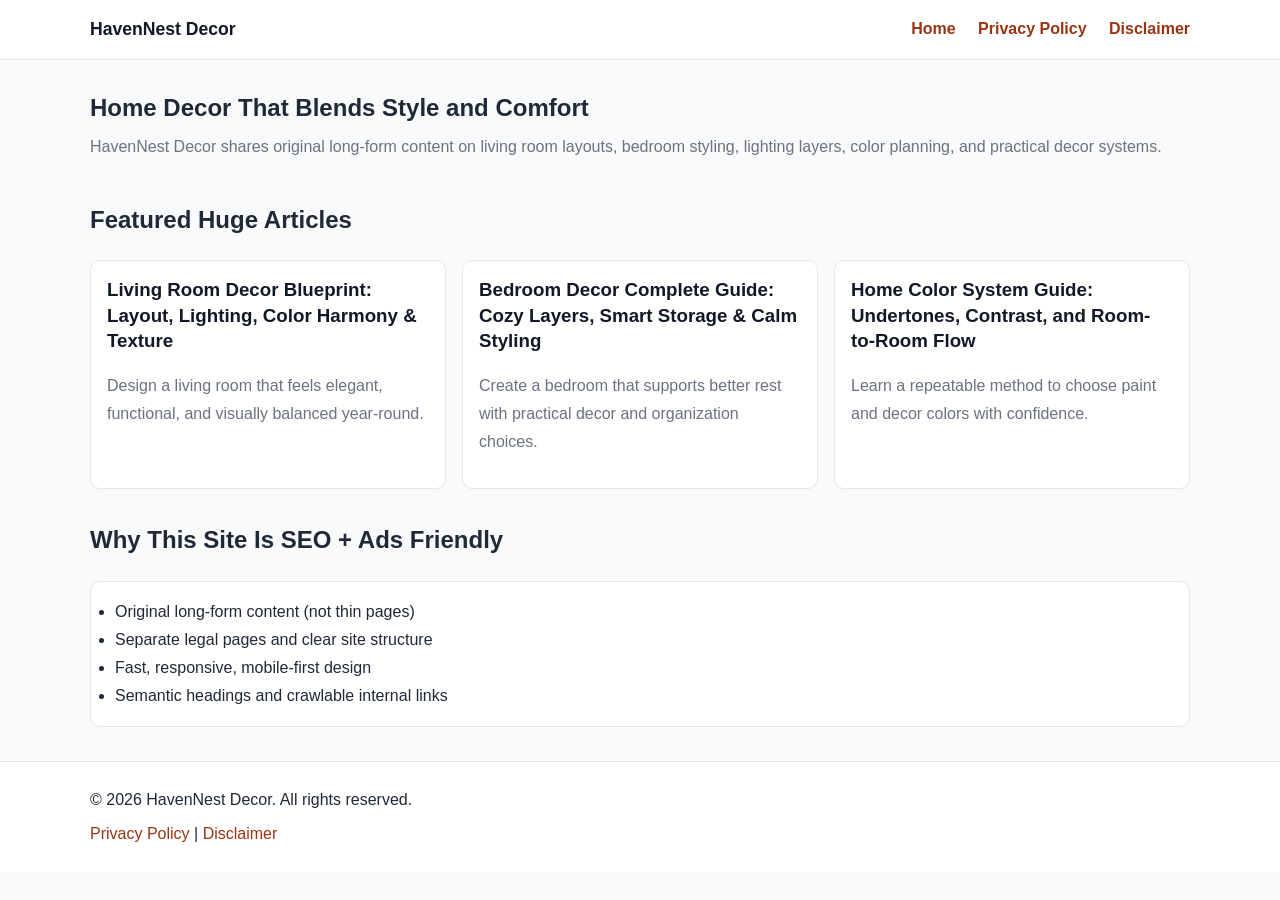
<file: public/index.html>
<!DOCTYPE html>
<html lang="en">
<head>
   <!--Start of Tawk.to Script-->
<script type="text/javascript">
var Tawk_API=Tawk_API||{}, Tawk_LoadStart=new Date();
(function(){
var s1=document.createElement("script"),s0=document.getElementsByTagName("script")[0];
s1.async=true;
s1.src='https://embed.tawk.to/6a4baefe751e041d46cbd303/1jsrq75d4';
s1.charset='UTF-8';
s1.setAttribute('crossorigin','*');
s0.parentNode.insertBefore(s1,s0);
})();
</script>
<!--End of Tawk.to Script-->
  <meta charset="UTF-8" />
  <meta name="viewport" content="width=device-width, initial-scale=1.0" />
  <title>HavenNest Decor | Home Decor Ideas, Styling Guides & Interior Inspiration</title>
  <meta name="description" content="HavenNest Decor publishes in-depth home decor guides, room styling ideas, color palette strategies, furniture placement tips, and practical interior inspiration." />
  <meta name="robots" content="index, follow" />
  <link rel="canonical" href="https://example.com/" />

  <!-- Open Graph -->
  <meta property="og:title" content="HavenNest Decor | Home Decor Ideas & Styling Guides" />
  <meta property="og:description" content="Explore long-form home decor guides with practical room-by-room styling strategies." />
  <meta property="og:type" content="website" />
  <meta property="og:url" content="https://example.com/" />
  <meta property="og:image" content="https://example.com/assets/og-havennest.jpg" />

  <!-- Twitter -->
  <meta name="twitter:card" content="summary_large_image" />

  <link rel="stylesheet" href="style.css" />
</head>
<body>
 
  
  
  <header class="site-header">
    <div class="container nav-wrap">
      <a href="index.html" class="logo">HavenNest Decor</a>
      <nav aria-label="Main navigation">
        <a href="index.html">Home</a>
        <a href="privacy-policy.html">Privacy Policy</a>
        <a href="disclaimer.html">Disclaimer</a>
      </nav>
    </div>
  </header>

  <main class="container">
    <section class="hero">
      <h1>Home Decor That Blends Style and Comfort</h1>
      <p>
        HavenNest Decor shares original long-form content on living room layouts,
        bedroom styling, lighting layers, color planning, and practical decor systems.
      </p>
    </section>

    <section>
      <h2>Featured Huge Articles</h2>
      <div class="grid">
        <article class="card">
          <h3><a href="articles/living-room-decor-blueprint.html">Living Room Decor Blueprint: Layout, Lighting, Color Harmony & Texture</a></h3>
          <p>Design a living room that feels elegant, functional, and visually balanced year-round.</p>
        </article>

        <article class="card">
          <h3><a href="articles/bedroom-decor-complete-guide.html">Bedroom Decor Complete Guide: Cozy Layers, Smart Storage & Calm Styling</a></h3>
          <p>Create a bedroom that supports better rest with practical decor and organization choices.</p>
        </article>

        <article class="card">
          <h3><a href="articles/home-color-system-guide.html">Home Color System Guide: Undertones, Contrast, and Room-to-Room Flow</a></h3>
          <p>Learn a repeatable method to choose paint and decor colors with confidence.</p>
        </article>
      </div>
    </section>

    <section class="info-box">
      <h2>Why This Site Is SEO + Ads Friendly</h2>
      <ul>
        <li>Original long-form content (not thin pages)</li>
        <li>Separate legal pages and clear site structure</li>
        <li>Fast, responsive, mobile-first design</li>
        <li>Semantic headings and crawlable internal links</li>
      </ul>
    </section>
  </main>

  <footer class="site-footer">
    <div class="container">
      <p>© 2026 HavenNest Decor. All rights reserved.</p>
      <p>
        <a href="privacy-policy.html">Privacy Policy</a> |
        <a href="disclaimer.html">Disclaimer</a>
      </p>
    </div>
  </footer>
</body>
</html>
</file>
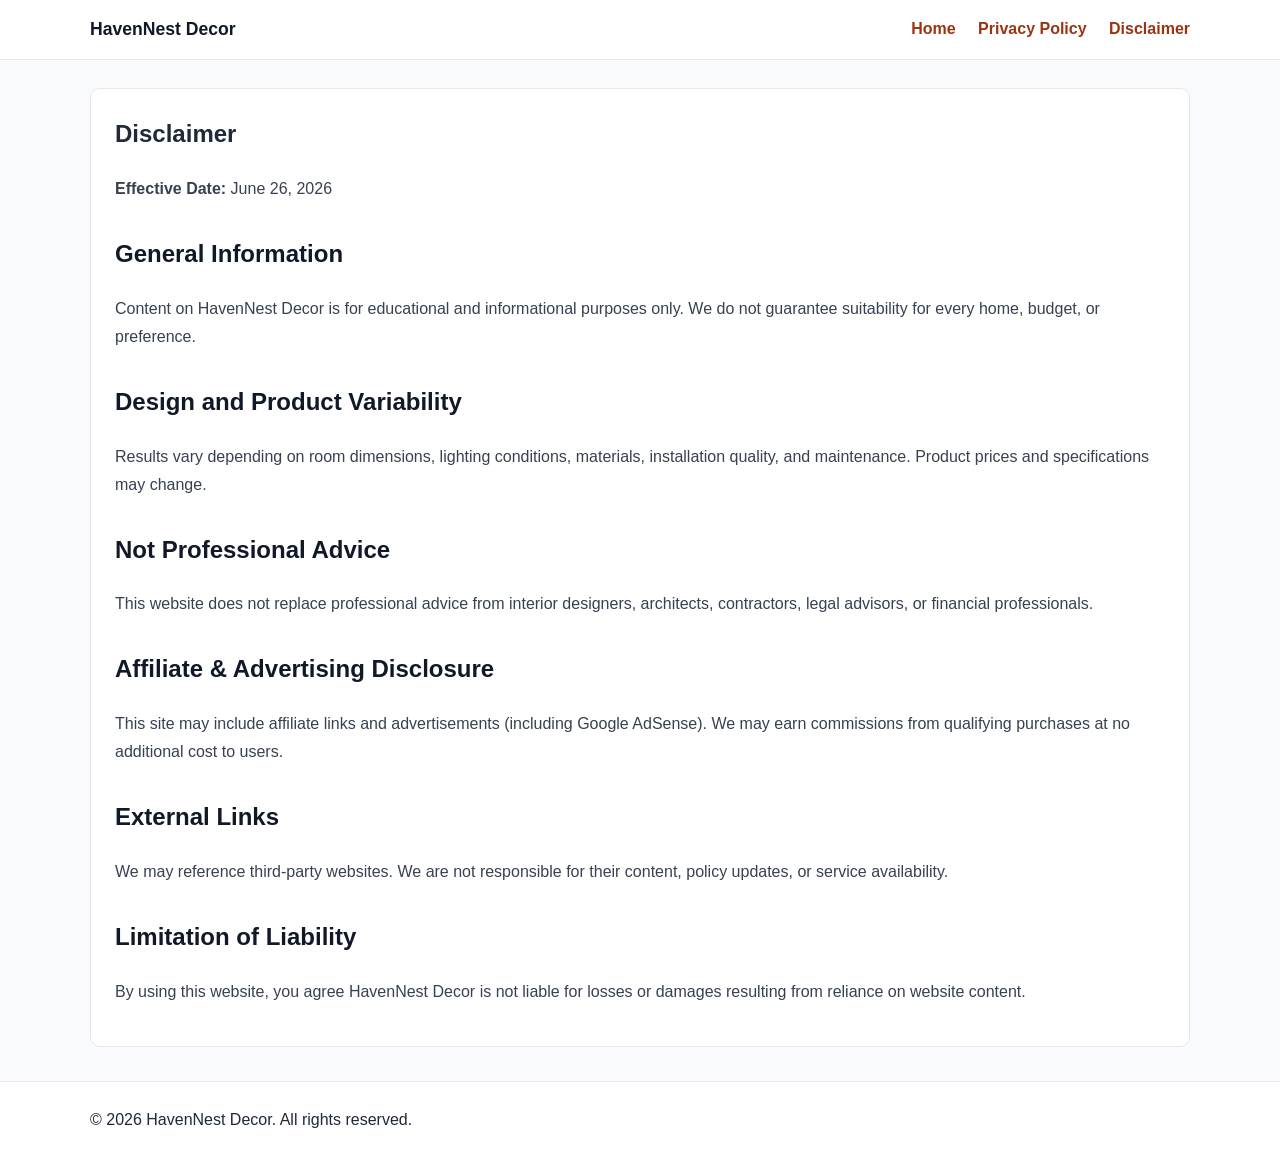
<file: public/disclaimer.html>
<!DOCTYPE html>
<html lang="en">
<head>
  <meta charset="UTF-8" />
  <meta name="viewport" content="width=device-width, initial-scale=1.0" />
  <title>Disclaimer | HavenNest Decor</title>
  <meta name="description" content="Disclaimer for HavenNest Decor." />
  <meta name="robots" content="index, follow" />
  <link rel="canonical" href="https://example.com/disclaimer.html" />
  <link rel="stylesheet" href="style.css" />
</head>
<body>
<header class="site-header">
  <div class="container nav-wrap">
    <a href="index.html" class="logo">HavenNest Decor</a>
    <nav aria-label="Main navigation">
      <a href="index.html">Home</a>
      <a href="privacy-policy.html">Privacy Policy</a>
      <a href="disclaimer.html">Disclaimer</a>
    </nav>
  </div>
</header>

<main class="container">
  <article class="page">
    <h1>Disclaimer</h1>
    <p><strong>Effective Date:</strong> June 26, 2026</p>

    <h2>General Information</h2>
    <p>
      Content on HavenNest Decor is for educational and informational purposes only.
      We do not guarantee suitability for every home, budget, or preference.
    </p>

    <h2>Design and Product Variability</h2>
    <p>
      Results vary depending on room dimensions, lighting conditions, materials, installation quality,
      and maintenance. Product prices and specifications may change.
    </p>

    <h2>Not Professional Advice</h2>
    <p>
      This website does not replace professional advice from interior designers, architects,
      contractors, legal advisors, or financial professionals.
    </p>

    <h2>Affiliate & Advertising Disclosure</h2>
    <p>
      This site may include affiliate links and advertisements (including Google AdSense).
      We may earn commissions from qualifying purchases at no additional cost to users.
    </p>

    <h2>External Links</h2>
    <p>
      We may reference third-party websites. We are not responsible for their content,
      policy updates, or service availability.
    </p>

    <h2>Limitation of Liability</h2>
    <p>
      By using this website, you agree HavenNest Decor is not liable for losses or damages
      resulting from reliance on website content.
    </p>
  </article>
</main>

<footer class="site-footer">
  <div class="container">
    <p>© 2026 HavenNest Decor. All rights reserved.</p>
  </div>
</footer>
</body>
</html>
</file>
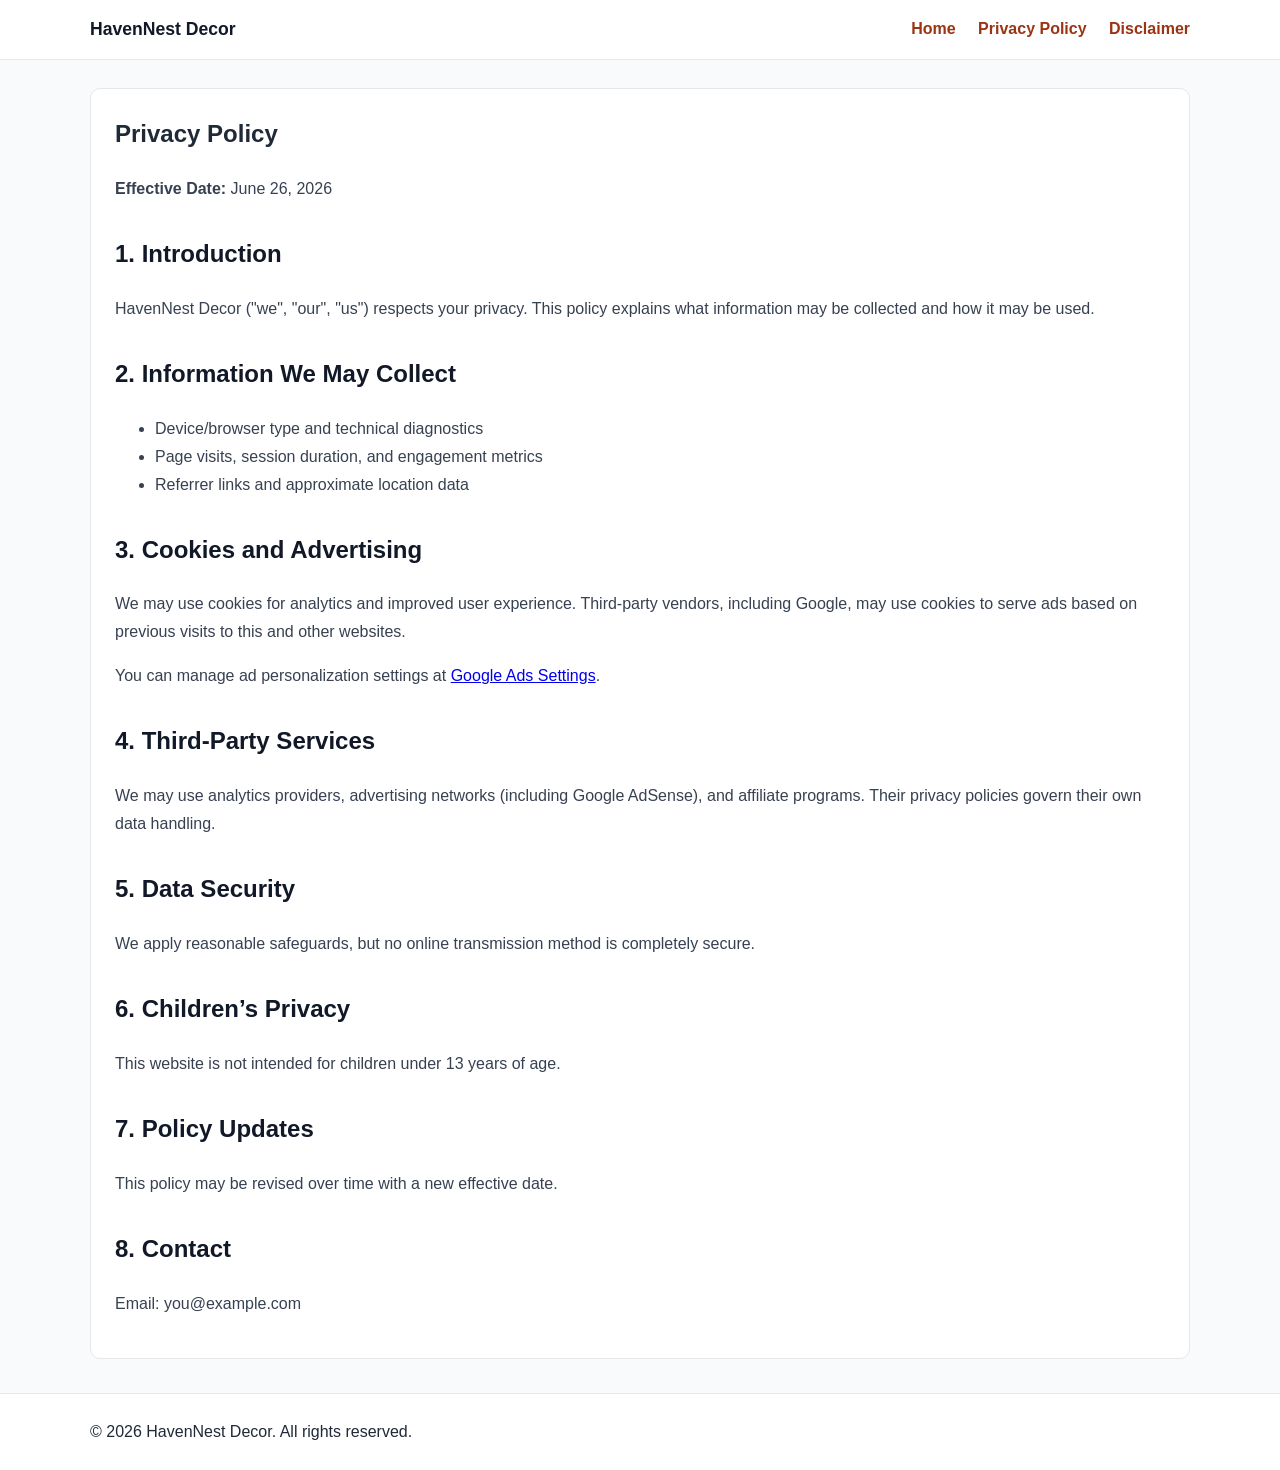
<file: public/privacy-policy.html>
<!DOCTYPE html>
<html lang="en">
<head>
  <meta charset="UTF-8" />
  <meta name="viewport" content="width=device-width, initial-scale=1.0" />
  <title>Privacy Policy | HavenNest Decor</title>
  <meta name="description" content="Privacy Policy for HavenNest Decor." />
  <meta name="robots" content="index, follow" />
  <link rel="canonical" href="https://example.com/privacy-policy.html" />
  <link rel="stylesheet" href="style.css" />
</head>
<body>
<header class="site-header">
  <div class="container nav-wrap">
    <a href="index.html" class="logo">HavenNest Decor</a>
    <nav aria-label="Main navigation">
      <a href="index.html">Home</a>
      <a href="privacy-policy.html">Privacy Policy</a>
      <a href="disclaimer.html">Disclaimer</a>
    </nav>
  </div>
</header>

<main class="container">
  <article class="page">
    <h1>Privacy Policy</h1>
    <p><strong>Effective Date:</strong> June 26, 2026</p>

    <h2>1. Introduction</h2>
    <p>
      HavenNest Decor ("we", "our", "us") respects your privacy.
      This policy explains what information may be collected and how it may be used.
    </p>

    <h2>2. Information We May Collect</h2>
    <ul>
      <li>Device/browser type and technical diagnostics</li>
      <li>Page visits, session duration, and engagement metrics</li>
      <li>Referrer links and approximate location data</li>
    </ul>

    <h2>3. Cookies and Advertising</h2>
    <p>
      We may use cookies for analytics and improved user experience. Third-party vendors, including Google,
      may use cookies to serve ads based on previous visits to this and other websites.
    </p>
    <p>
      You can manage ad personalization settings at
      <a href="https://www.google.com/settings/ads" target="_blank" rel="nofollow noopener">Google Ads Settings</a>.
    </p>

    <h2>4. Third-Party Services</h2>
    <p>
      We may use analytics providers, advertising networks (including Google AdSense), and affiliate programs.
      Their privacy policies govern their own data handling.
    </p>

    <h2>5. Data Security</h2>
    <p>We apply reasonable safeguards, but no online transmission method is completely secure.</p>

    <h2>6. Children’s Privacy</h2>
    <p>This website is not intended for children under 13 years of age.</p>

    <h2>7. Policy Updates</h2>
    <p>This policy may be revised over time with a new effective date.</p>

    <h2>8. Contact</h2>
    <p>Email: you@example.com</p>
  </article>
</main>

<footer class="site-footer">
  <div class="container">
    <p>© 2026 HavenNest Decor. All rights reserved.</p>
  </div>
</footer>
</body>
</html>
</file>
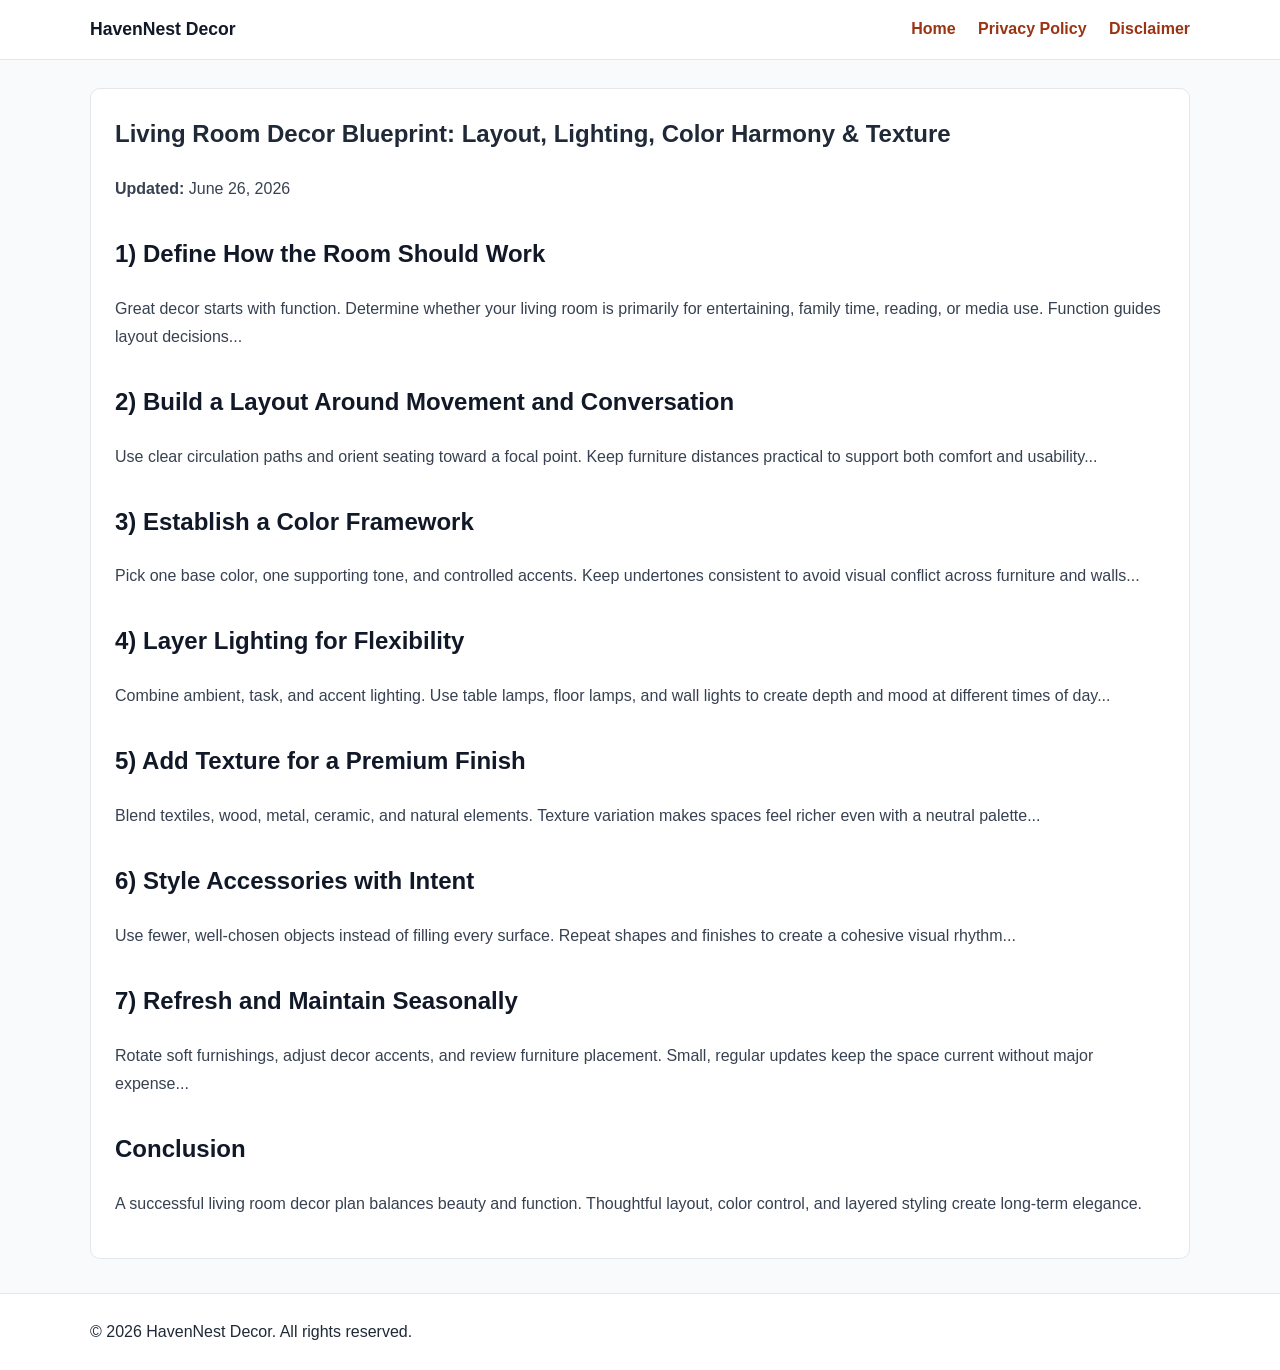
<file: public/articles/living-room-decor-blueprint.html>
<!DOCTYPE html>
<html lang="en">
<head>
  <meta charset="UTF-8" />
  <meta name="viewport" content="width=device-width, initial-scale=1.0" />
  <title>Living Room Decor Blueprint | HavenNest Decor</title>
  <meta name="description" content="A complete long-form guide to living room decor covering layout, lighting, color harmony, texture layering, and practical styling systems." />
  <meta name="robots" content="index, follow" />
  <link rel="canonical" href="https://example.com/articles/living-room-decor-blueprint.html" />
  <link rel="stylesheet" href="../style.css" />
</head>
<body>
<header class="site-header">
  <div class="container nav-wrap">
    <a href="../index.html" class="logo">HavenNest Decor</a>
    <nav aria-label="Main navigation">
      <a href="../index.html">Home</a>
      <a href="../privacy-policy.html">Privacy Policy</a>
      <a href="../disclaimer.html">Disclaimer</a>
    </nav>
  </div>
</header>

<main class="container">
  <article class="page">
    <h1>Living Room Decor Blueprint: Layout, Lighting, Color Harmony & Texture</h1>
    <p><strong>Updated:</strong> June 26, 2026</p>

    <h2>1) Define How the Room Should Work</h2>
    <p>
      Great decor starts with function. Determine whether your living room is primarily
      for entertaining, family time, reading, or media use. Function guides layout decisions...
    </p>

    <h2>2) Build a Layout Around Movement and Conversation</h2>
    <p>
      Use clear circulation paths and orient seating toward a focal point.
      Keep furniture distances practical to support both comfort and usability...
    </p>

    <h2>3) Establish a Color Framework</h2>
    <p>
      Pick one base color, one supporting tone, and controlled accents.
      Keep undertones consistent to avoid visual conflict across furniture and walls...
    </p>

    <h2>4) Layer Lighting for Flexibility</h2>
    <p>
      Combine ambient, task, and accent lighting. Use table lamps, floor lamps,
      and wall lights to create depth and mood at different times of day...
    </p>

    <h2>5) Add Texture for a Premium Finish</h2>
    <p>
      Blend textiles, wood, metal, ceramic, and natural elements.
      Texture variation makes spaces feel richer even with a neutral palette...
    </p>

    <h2>6) Style Accessories with Intent</h2>
    <p>
      Use fewer, well-chosen objects instead of filling every surface.
      Repeat shapes and finishes to create a cohesive visual rhythm...
    </p>

    <h2>7) Refresh and Maintain Seasonally</h2>
    <p>
      Rotate soft furnishings, adjust decor accents, and review furniture placement.
      Small, regular updates keep the space current without major expense...
    </p>

    <h2>Conclusion</h2>
    <p>
      A successful living room decor plan balances beauty and function.
      Thoughtful layout, color control, and layered styling create long-term elegance.
    </p>
  </article>
</main>

<footer class="site-footer">
  <div class="container">
    <p>© 2026 HavenNest Decor. All rights reserved.</p>
  </div>
</footer>
</body>
</html>
</file>
<file: public/style.css>
:root{
  --bg:#f8fafc;
  --surface:#ffffff;
  --text:#1f2937;
  --muted:#6b7280;
  --accent:#9a3412;
  --border:#e5e7eb;
}

*{box-sizing:border-box}
html,body{margin:0;padding:0}
body{
  font-family:Arial, Helvetica, sans-serif;
  color:var(--text);
  background:var(--bg);
  line-height:1.75;
}
.container{width:min(1100px,92%);margin:0 auto}

.site-header{
  background:#fff;
  border-bottom:1px solid var(--border);
}
.nav-wrap{
  display:flex;
  align-items:center;
  justify-content:space-between;
  padding:14px 0;
}
.logo{
  text-decoration:none;
  color:#111827;
  font-weight:700;
  font-size:1.1rem;
}
nav a{
  text-decoration:none;
  color:var(--accent);
  margin-left:18px;
  font-weight:600;
}
nav a:hover{text-decoration:underline}

.hero{padding:34px 0 8px}
.hero h1{margin:0 0 10px;line-height:1.2}
.hero p{margin:0;color:var(--muted)}

h2{margin-top:30px}

.grid{
  display:grid;
  grid-template-columns:repeat(auto-fit,minmax(260px,1fr));
  gap:16px;
}
.card{
  background:var(--surface);
  border:1px solid var(--border);
  border-radius:10px;
  padding:16px;
}
.card h3{margin-top:0;line-height:1.35}
.card a{color:#111827;text-decoration:none}
.card a:hover{color:var(--accent);text-decoration:underline}
.card p{color:var(--muted)}

.info-box ul{
  background:#fff;
  border:1px solid var(--border);
  border-radius:10px;
  padding:16px 24px;
}

.page{
  margin-top:28px;
  background:#fff;
  border:1px solid var(--border);
  border-radius:10px;
  padding:24px;
}
.page h1{margin-top:0}
.page p,.page li{color:#374151}
.page h2{color:#111827}

.site-footer{
  margin-top:34px;
  border-top:1px solid var(--border);
  background:#fff;
}
.site-footer .container{padding:18px 0}
.site-footer p{margin:6px 0}
.site-footer a{color:var(--accent);text-decoration:none}
.site-footer a:hover{text-decoration:underline}
</file>
